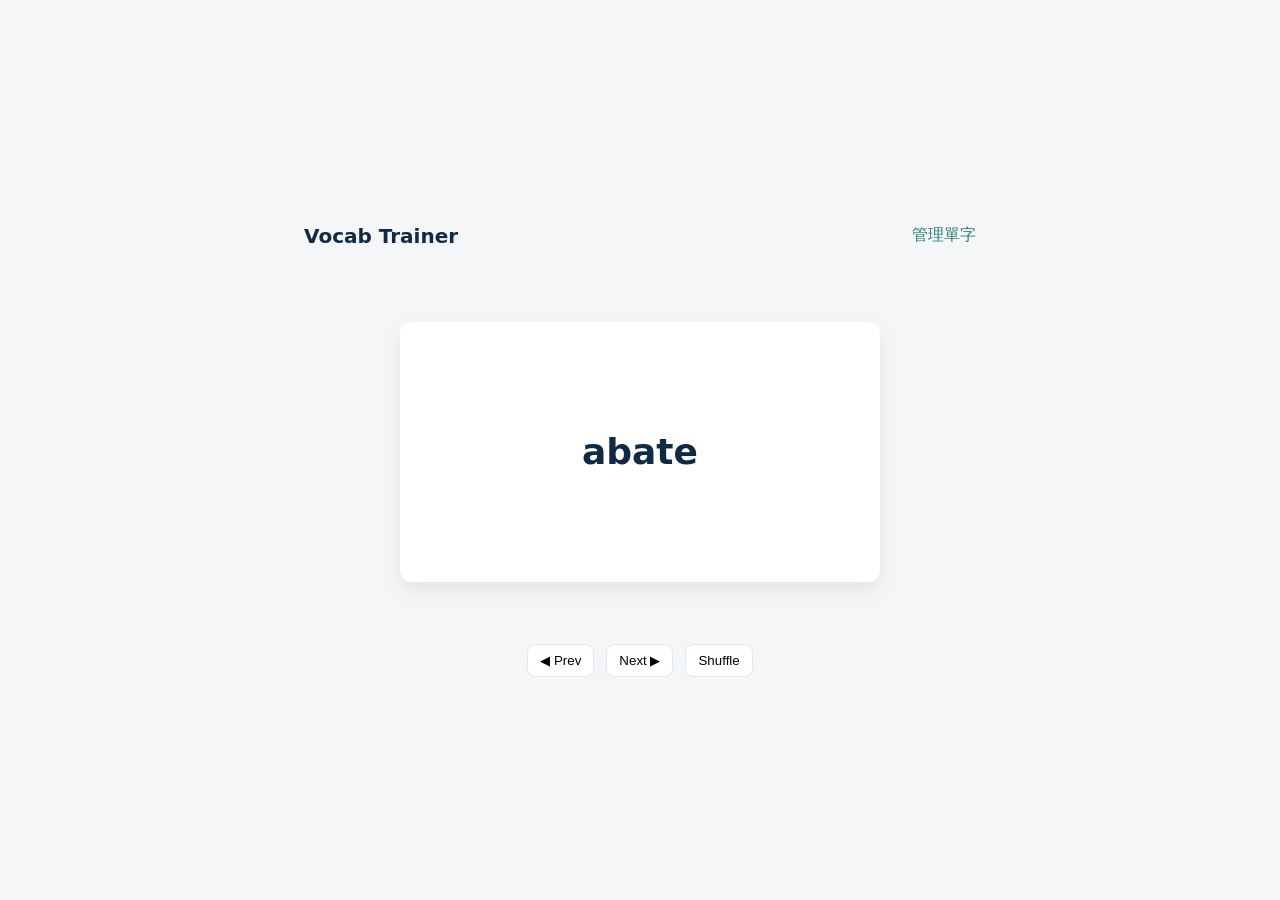
<file: index.html>
<!doctype html>
<html lang="zh-Hant">
<head>
  <meta charset="utf-8" />
  <meta name="viewport" content="width=device-width,initial-scale=1" />
  <title>Vocab Trainer</title>
  <link rel="stylesheet" href="style.css">
</head>
<body>
  <main class="app">
    <header>
      <h1>Vocab Trainer</h1>
      <nav>
        <a href="manage.html">管理單字</a>
      </nav>
    </header>

    <section class="card-area">
      <div id="card" class="card">
        <div class="face front" id="card-front">Click to flip</div>
        <div class="face back" id="card-back"></div>
      </div>
    </section>

    <section class="controls">
      <button id="prev">◀ Prev</button>
      <button id="next">Next ▶</button>
      <button id="shuffle">Shuffle</button>
    </section>
  </main>

  <script src="app.js"></script>
</body>
</html>
</file>
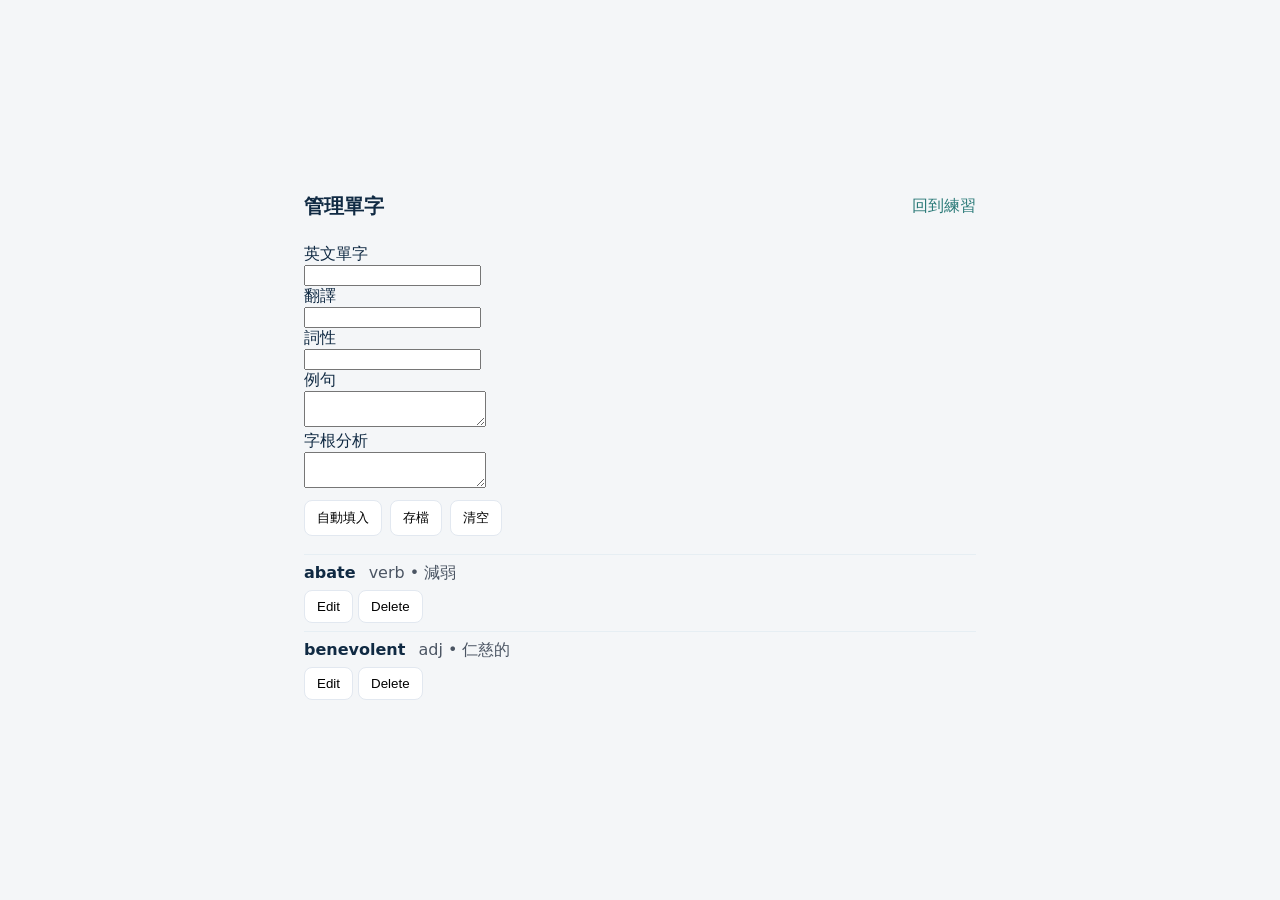
<file: manage.html>
<!doctype html>
<html lang="zh-Hant">
<head>
  <meta charset="utf-8" />
  <meta name="viewport" content="width=device-width,initial-scale=1" />
  <title>管理單字</title>
  <link rel="stylesheet" href="style.css">
</head>
<body>
  <main class="app">
    <header>
      <h1>管理單字</h1>
      <nav>
        <a href="index.html">回到練習</a>
      </nav>
    </header>

    <form id="word-form">
      <div>
        <label>英文單字<br><input id="word" required></label>
      </div>
      <div>
        <label>翻譯<br><input id="translation"></label>
      </div>
      <div>
        <label>詞性<br><input id="pos"></label>
      </div>
      <div>
        <label>例句<br><textarea id="example" rows="2"></textarea></label>
      </div>
      <div>
        <label>字根分析<br><textarea id="root" rows="2"></textarea></label>
      </div>
      <div style="margin-top:8px;display:flex;gap:8px">
        <button type="button" id="auto-fill">自動填入</button>
        <button type="submit" id="save">存檔</button>
        <button type="button" id="clear">清空</button>
      </div>
    </form>

    <section id="list" style="margin-top:18px"></section>
  </main>

  <script src="manage.js"></script>
</body>
</html>
</file>
<file: style.css>
:root{--bg:#f4f6f8;--card:#ffffff;--accent:#2b7a78}
*{box-sizing:border-box}
body{font-family:Inter,system-ui,Segoe UI,Roboto,"Helvetica Neue",Arial;min-height:100vh;margin:0;background:var(--bg);color:#102a43;display:flex;align-items:center;justify-content:center}
.app{width:100%;max-width:720px;padding:24px}
header{display:flex;justify-content:space-between;align-items:center;margin-bottom:24px}
header h1{margin:0;font-size:20px}
header nav a{color:var(--accent);text-decoration:none}
.card-area{display:flex;align-items:center;justify-content:center;height:360px}
.card{width:480px;height:260px;perspective:1200px;cursor:pointer}
.card .face{position:relative;width:100%;height:100%;border-radius:12px;background:var(--card);box-shadow:0 8px 20px rgba(2,6,23,0.08);display:flex;align-items:center;justify-content:center;padding:20px;backface-visibility:hidden;transform-style:preserve-3d}
.card .front{font-size:36px;font-weight:600}
.card .back{transform:rotateY(180deg);flex-direction:column;align-items:flex-start;overflow:auto}
.card.flipped .front{transform:rotateY(180deg)}
.card.flipped .back{transform:rotateY(0deg)}
.card .face{transition:transform 0.6s cubic-bezier(.2,.9,.3,1)}
.controls{display:flex;gap:12px;justify-content:center;margin-top:12px}
button{background:#fff;border:1px solid #e2e8f0;padding:8px 12px;border-radius:8px;cursor:pointer}
button:hover{box-shadow:0 4px 12px rgba(2,6,23,0.06)}
.back .meta{font-size:14px;color:#334155;margin-bottom:8px}
.back .section{margin-bottom:8px}
.word-key{font-size:18px;font-weight:700;margin-bottom:6px}

@media (max-width:600px){.card{width:92vw;height:240px}.card .front{font-size:28px}}
</file>
